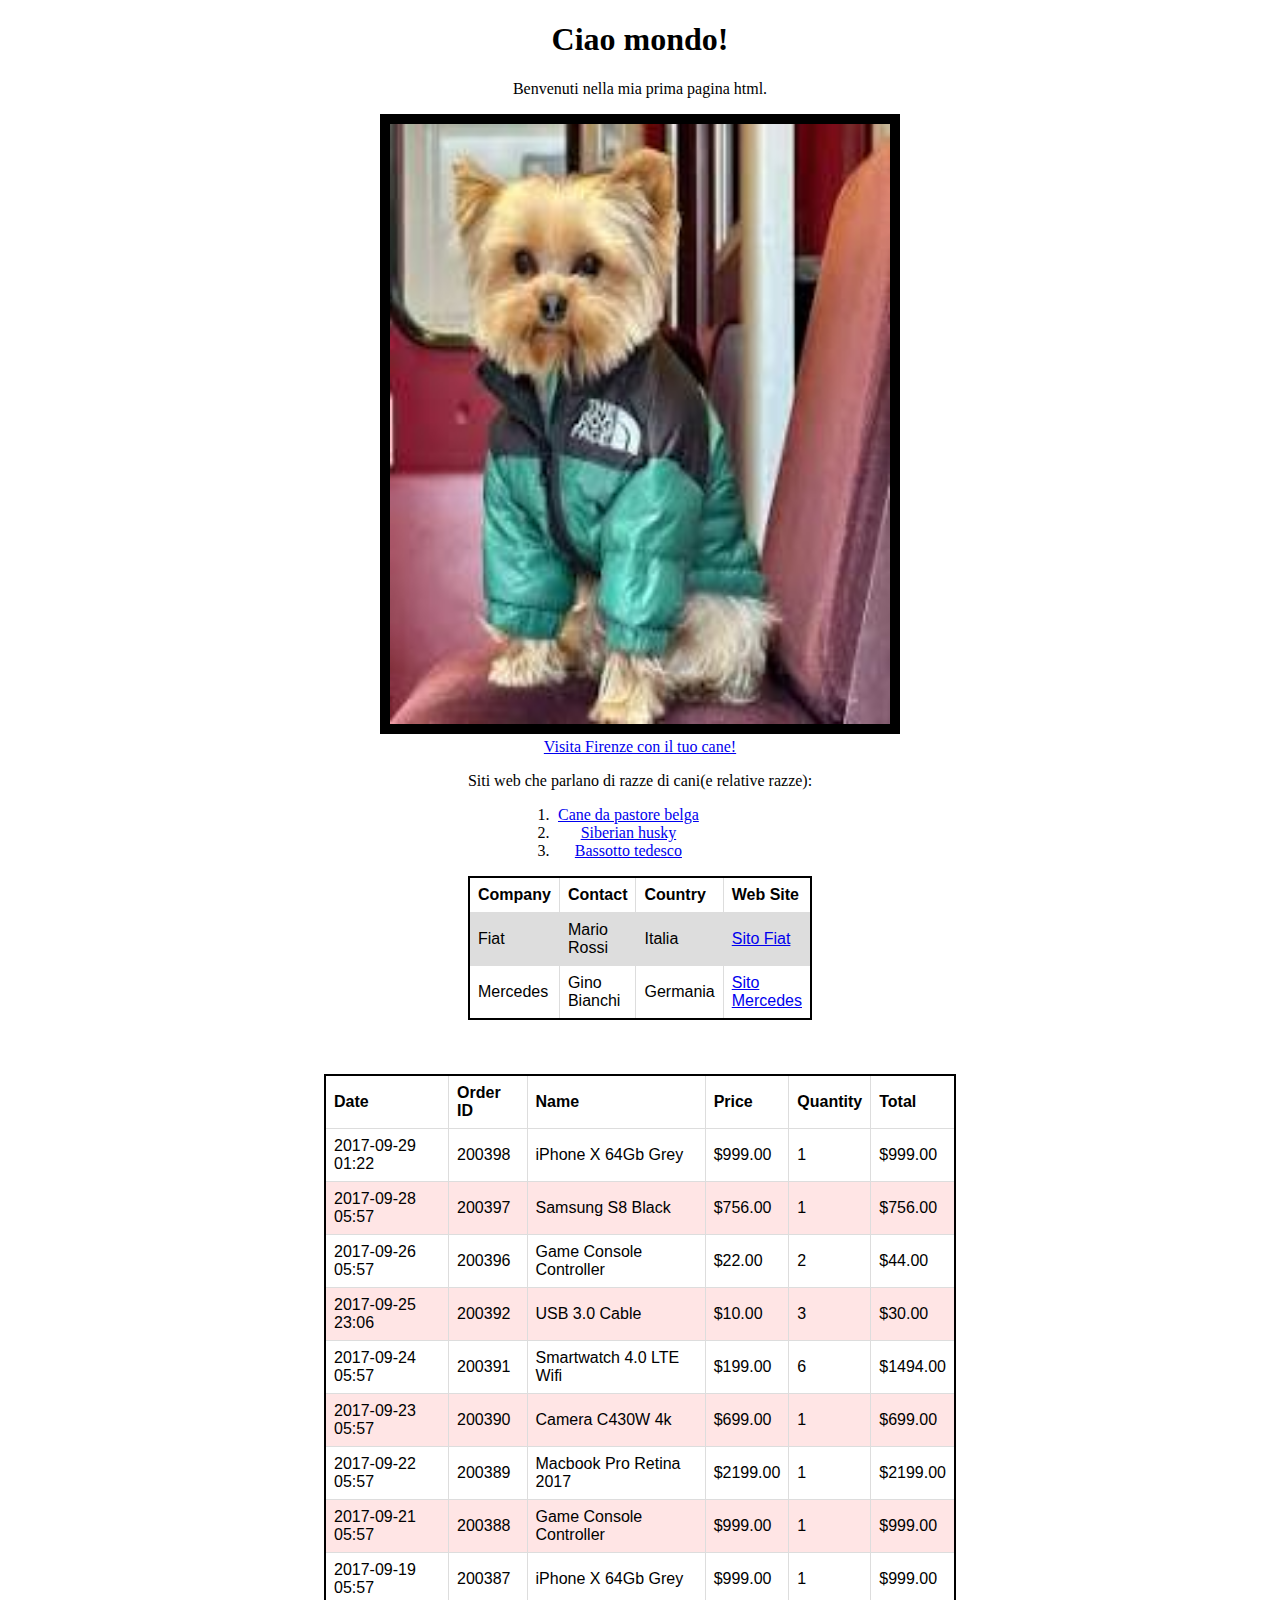
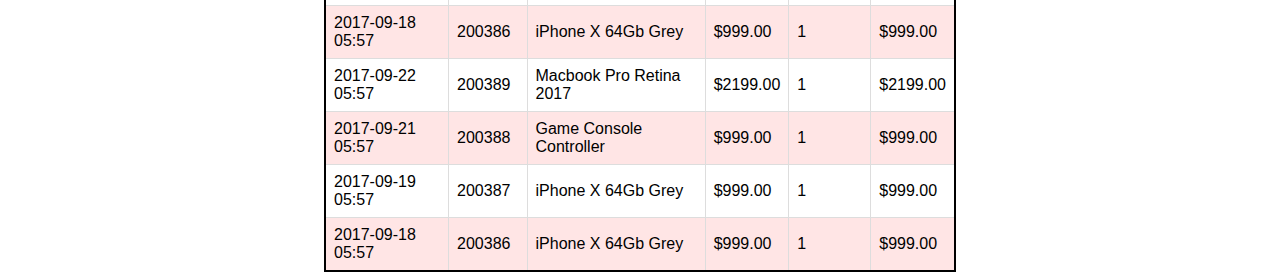
<file: PrimaPagina/index.html>
<!DOCTYPE html>

<html>

    <head>

        <title>La mia prima pagina html</title>
        <style>
            ol{
                margin-left: 40%;
                margin-right: 45%;
                text-align: center;
            }
        </style>

        <style>
            table.stile1 {
            font-family: arial, sans-serif;
            border-collapse: collapse;
            width: 25%;
            }
            
            .stile1 td, th {
            border: 1px solid #dddddd;
            text-align: left;
            padding: 8px;
            }
            
            .stile1 tr:nth-child(even) {
            background-color: #dddddd;
            }
        </style>

        <style>
            table.stile2 {
            font-family: arial, sans-serif;
            border-collapse: collapse;
            width: 50%;
            }
            
            .stile2 td, th {
            border: 1px solid #dddddd;
            text-align: left;
            padding: 8px;
            }
            
            .stile2 tr:nth-child(even) {
            background-color: #ff00001a;
            }
        </style>

    </head>

    <body><center>

        <h1>Ciao mondo!</h1>

        <p>Benvenuti nella mia prima pagina html.</p>

        <a href="https://www.comune.roma.it/web/it/home.page" target="_blank">
        <img src="img/img_dog.jpg" alt="Dog in a jacket" width="500" height="600" style="border:10px solid black"></a><br>

        <a href="https://www.uffizi.it/gli-uffizi" target="_blank">Visita Firenze con il tuo cane!</a><br>

        <p>Siti web che parlano di razze di cani(e relative razze):</p>

        <!--Commento-->

        <ol>
            <li><a href="https://it.wikipedia.org/wiki/Cane_da_pastore_belga" target="_blank">Cane da pastore belga</a></li>
            <li><a href="https://it.wikipedia.org/wiki/Siberian_husky" target="_blank">Siberian husky</a></li>
            <li><a href="https://it.wikipedia.org/wiki/Bassotto_tedesco" target="_blank">Bassotto tedesco</a></li>
        </ol>  

        <table class="stile1" style="border:2px solid black">

            <tr>    
                <th>Company</th>
                <th>Contact</th>
                <th>Country</th>
                <th>Web Site</th>
            </tr>

            <tr>    
                <td>Fiat</td>
                <td>Mario Rossi</td>
                <td>Italia</td>
                <td><a href="https://www.fiat.it/" target="_blank">Sito Fiat</a></td>
            </tr>

            <tr>    
                <td>Mercedes</td>
                <td>Gino Bianchi</td>
                <td>Germania</td>
                <td><a href="https://www.mercedes-benz.it/passengercars.html?utm_source=google&utm_medium=cpc&utm_content=_ai-P832&gagcmid=GCM_10160350_31166675_207375678_387161386_6335487&dclid=COytsuyO-YYDFUSS_Qcd204JGg&gclid=EAIaIQobChMI_ZCc6475hgMVZ4pQBh1kqQFNEAAYASAAEgKWy_D_BwE&gclsrc=aw.ds" target="_blank">Sito Mercedes</a></td>
            </tr>

        </table>
        <br>
        <br>
        <br>
        <table class="stile2" style="border:2px solid black">
            <thead>
            <tr class="table100-head">
            <th class="column1">Date</th>
            <th class="column2">Order ID</th>
            <th class="column3">Name</th>
            <th class="column4">Price</th>
            <th class="column5">Quantity</th>
            <th class="column6">Total</th>
            </tr>
            </thead>
            <tbody>
            <tr>
            <td class="column1">2017-09-29 01:22</td>
            <td class="column2">200398</td>
            <td class="column3">iPhone X 64Gb Grey</td>
            <td class="column4">$999.00</td>
            <td class="column5">1</td>
            <td class="column6">$999.00</td>
            </tr>
            <tr>
            <td class="column1">2017-09-28 05:57</td>
            <td class="column2">200397</td>
            <td class="column3">Samsung S8 Black</td>
            <td class="column4">$756.00</td>
            <td class="column5">1</td>
            <td class="column6">$756.00</td>
            </tr>
            <tr>
            <td class="column1">2017-09-26 05:57</td>
            <td class="column2">200396</td>
            <td class="column3">Game Console Controller</td>
            <td class="column4">$22.00</td>
            <td class="column5">2</td>
            <td class="column6">$44.00</td>
            </tr>
            <tr>
            <td class="column1">2017-09-25 23:06</td>
            <td class="column2">200392</td>
            <td class="column3">USB 3.0 Cable</td>
            <td class="column4">$10.00</td>
            <td class="column5">3</td>
            <td class="column6">$30.00</td>
            </tr>
            <tr>
            <td class="column1">2017-09-24 05:57</td>
            <td class="column2">200391</td>
            <td class="column3">Smartwatch 4.0 LTE Wifi</td>
            <td class="column4">$199.00</td>
            <td class="column5">6</td>
            <td class="column6">$1494.00</td>
            </tr>
            <tr>
            <td class="column1">2017-09-23 05:57</td>
            <td class="column2">200390</td>
            <td class="column3">Camera C430W 4k</td>
            <td class="column4">$699.00</td>
            <td class="column5">1</td>
            <td class="column6">$699.00</td>
            </tr>
            <tr>
            <td class="column1">2017-09-22 05:57</td>
            <td class="column2">200389</td>
            <td class="column3">Macbook Pro Retina 2017</td>
            <td class="column4">$2199.00</td>
            <td class="column5">1</td>
            <td class="column6">$2199.00</td>
            </tr>
            <tr>
            <td class="column1">2017-09-21 05:57</td>
            <td class="column2">200388</td>
            <td class="column3">Game Console Controller</td>
            <td class="column4">$999.00</td>
            <td class="column5">1</td>
            <td class="column6">$999.00</td>
            </tr>
            <tr>
            <td class="column1">2017-09-19 05:57</td>
            <td class="column2">200387</td>
            <td class="column3">iPhone X 64Gb Grey</td>
            <td class="column4">$999.00</td>
            <td class="column5">1</td>
            <td class="column6">$999.00</td>
            </tr>
            <tr>
            <td class="column1">2017-09-18 05:57</td>
            <td class="column2">200386</td>
            <td class="column3">iPhone X 64Gb Grey</td>
            <td class="column4">$999.00</td>
            <td class="column5">1</td>
            <td class="column6">$999.00</td>
            </tr>
            <tr>
            <td class="column1">2017-09-22 05:57</td>
            <td class="column2">200389</td>
            <td class="column3">Macbook Pro Retina 2017</td>
            <td class="column4">$2199.00</td>
            <td class="column5">1</td>
            <td class="column6">$2199.00</td>
            </tr>
            <tr>
            <td class="column1">2017-09-21 05:57</td>
            <td class="column2">200388</td>
            <td class="column3">Game Console Controller</td>
            <td class="column4">$999.00</td>
            <td class="column5">1</td>
            <td class="column6">$999.00</td>
            </tr>
            <tr>
            <td class="column1">2017-09-19 05:57</td>
            <td class="column2">200387</td>
            <td class="column3">iPhone X 64Gb Grey</td>
            <td class="column4">$999.00</td>
            <td class="column5">1</td>
            <td class="column6">$999.00</td>
            </tr>
            <tr>
            <td class="column1">2017-09-18 05:57</td>
            <td class="column2">200386</td>
            <td class="column3">iPhone X 64Gb Grey</td>
            <td class="column4">$999.00</td>
            <td class="column5">1</td>
            <td class="column6">$999.00</td>
            </tr>
            </tbody>
            </table>

    </center></body>

</html>
</file>
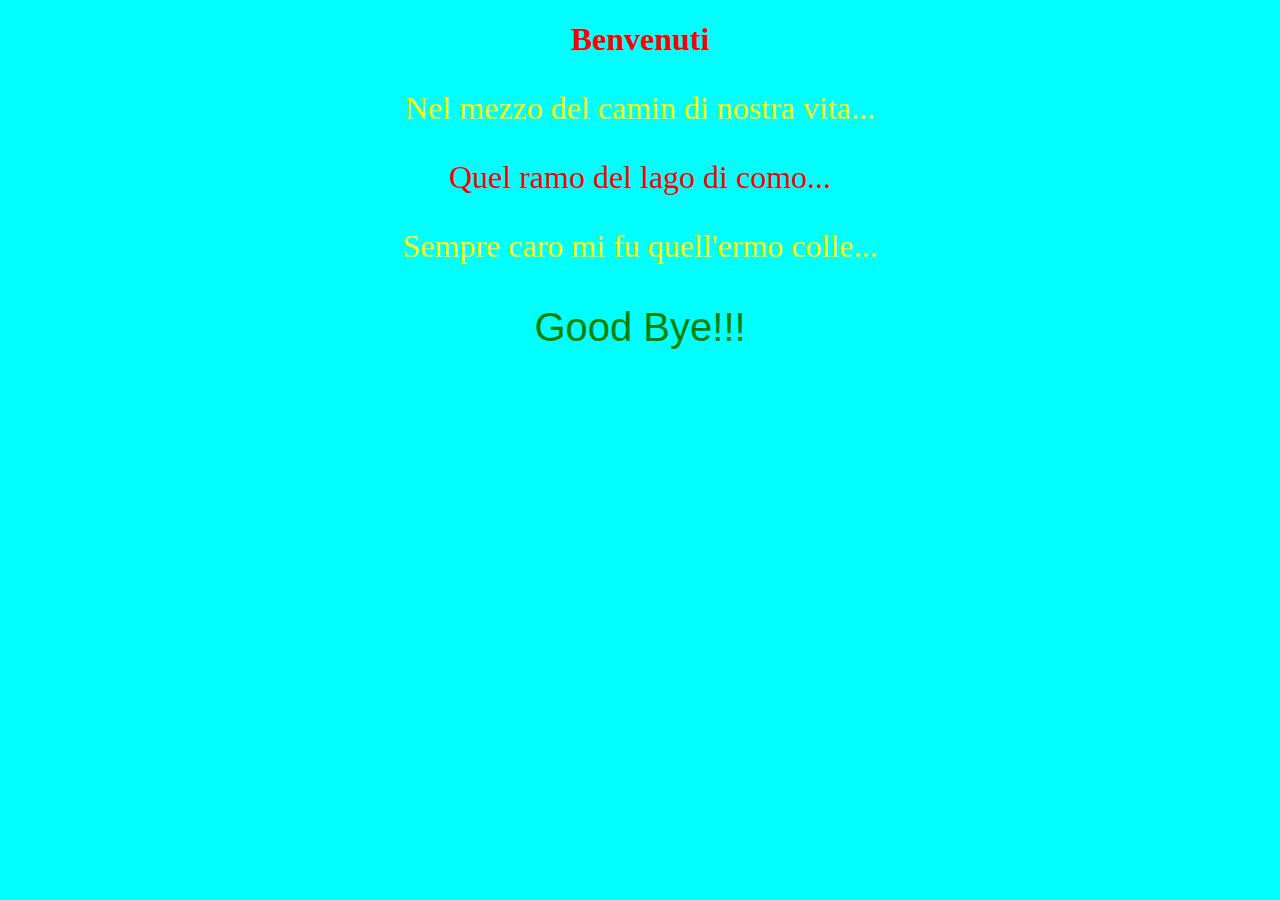
<file: SecondaPagina/index.html>
<!DOCTYPE html>
<html>
    <head>
        <link href="stile.css" rel="stylesheet">
    </head>
    <body>
        <h1 id="testorosso">Benvenuti</h1>

        <div><p>
            Nel mezzo del camin di nostra vita...
        </p>
        <p id='testorosso'>
            Quel ramo del lago di como...
        </p>
        <p>
            Sempre caro mi fu quell'ermo colle...
        </p></div>
        <p class="testoverde">
            Good Bye!!!
        </p>
    </body>
</html>
</file>
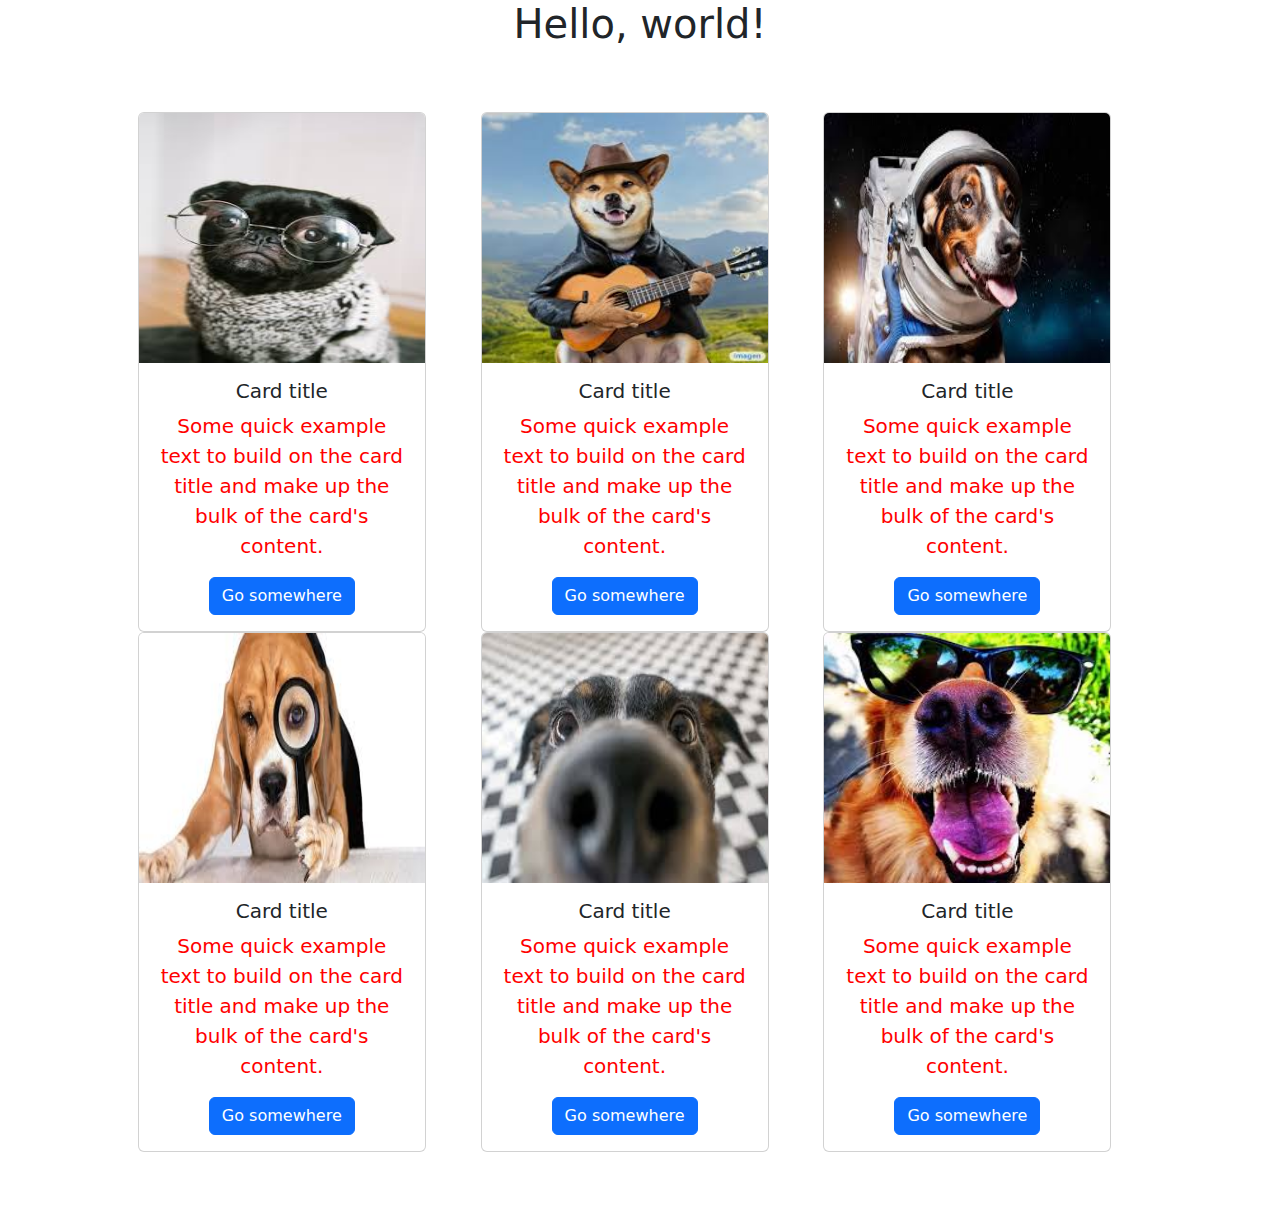
<file: TerzaPagina/index.html>
<!doctype html>
<html lang="en">
    <head>
        <meta charset="utf-8">
        <meta name="viewport" content="width=device-width, initial-scale=1">
        <title>Terza Pagina</title>
        <link href="https://cdn.jsdelivr.net/npm/bootstrap@5.3.3/dist/css/bootstrap.min.css" rel="stylesheet" integrity="sha384-QWTKZyjpPEjISv5WaRU9OFeRpok6YctnYmDr5pNlyT2bRjXh0JMhjY6hW+ALEwIH" crossorigin="anonymous">
    
        <style>

            p {font-size: 20px; color: red;}

        </style>
    </head>
    <body style="text-align: center;">

        <h1>Hello, world!</h1>
        <script src="https://cdn.jsdelivr.net/npm/bootstrap@5.3.3/dist/js/bootstrap.bundle.min.js" integrity="sha384-YvpcrYf0tY3lHB60NNkmXc5s9fDVZLESaAA55NDzOxhy9GkcIdslK1eN7N6jIeHz" crossorigin="anonymous"></script>
        
        

        <div class="container text-center">
            <div class="row" style="padding: 5%;">
                <div class="col">
                    
                    <div class="card" style="width: 18rem;">
                        <img src="./img/cane1.jpeg" class="card-img-top" alt="cane con una chitarra" width="350" height="250">
                        <div class="card-body">
                            <h5 class="card-title">Card title</h5>
                            <p class="card-text">Some quick example text to build on the card title and make up the bulk of the card's content.</p>
                            <a href="#" class="btn btn-primary">Go somewhere</a>
                        </div>
                    </div>

                </div>
                <div class="col">
                    
                    <div class="card" style="width: 18rem;">
                        <img src="./img/cane2.jpeg" class="card-img-top" alt="cane con una chitarra" width="350" height="250">
                        <div class="card-body">
                            <h5 class="card-title">Card title</h5>
                            <p class="card-text">Some quick example text to build on the card title and make up the bulk of the card's content.</p>
                            <a href="#" class="btn btn-primary">Go somewhere</a>
                        </div>
                    </div>

                </div>
                <div class="col">
                    
                    <div class="card" style="width: 18rem;">
                        <img src="./img/cane3.jpeg" class="card-img-top" alt="cane con una chitarra" width="350" height="250">
                        <div class="card-body">
                            <h5 class="card-title">Card title</h5>
                            <p class="card-text">Some quick example text to build on the card title and make up the bulk of the card's content.</p>
                            <a href="#" class="btn btn-primary">Go somewhere</a>
                        </div>
                    </div>

                </div>
                <div class="col">
                    
                    <div class="card" style="width: 18rem;">
                        <img src="./img/cane4.jpeg" class="card-img-top" alt="cane con una chitarra" width="350" height="250">
                        <div class="card-body">
                            <h5 class="card-title">Card title</h5>
                            <p class="card-text">Some quick example text to build on the card title and make up the bulk of the card's content.</p>
                            <a href="#" class="btn btn-primary">Go somewhere</a>
                        </div>
                    </div>

                </div>
                <div class="col">
                    
                    <div class="card" style="width: 18rem;">
                        <img src="./img/cane5.jpeg" class="card-img-top" alt="cane con una chitarra" width="350" height="250">
                        <div class="card-body">
                            <h5 class="card-title">Card title</h5>
                            <p class="card-text">Some quick example text to build on the card title and make up the bulk of the card's content.</p>
                            <a href="#" class="btn btn-primary">Go somewhere</a>
                        </div>
                    </div>

                </div>
                <div class="col">
                    
                    <div class="card" style="width: 18rem;">
                        <img src="./img/cane6.jpeg" class="card-img-top" alt="cane con una chitarra" width="350" height="250">
                        <div class="card-body">
                            <h5 class="card-title">Card title</h5>
                            <p class="card-text">Some quick example text to build on the card title and make up the bulk of the card's content.</p>
                            <a href="#" class="btn btn-primary">Go somewhere</a>
                        </div>
                    </div>

                </div>
            </div>
        </div>

    </body>
</html>
</file>
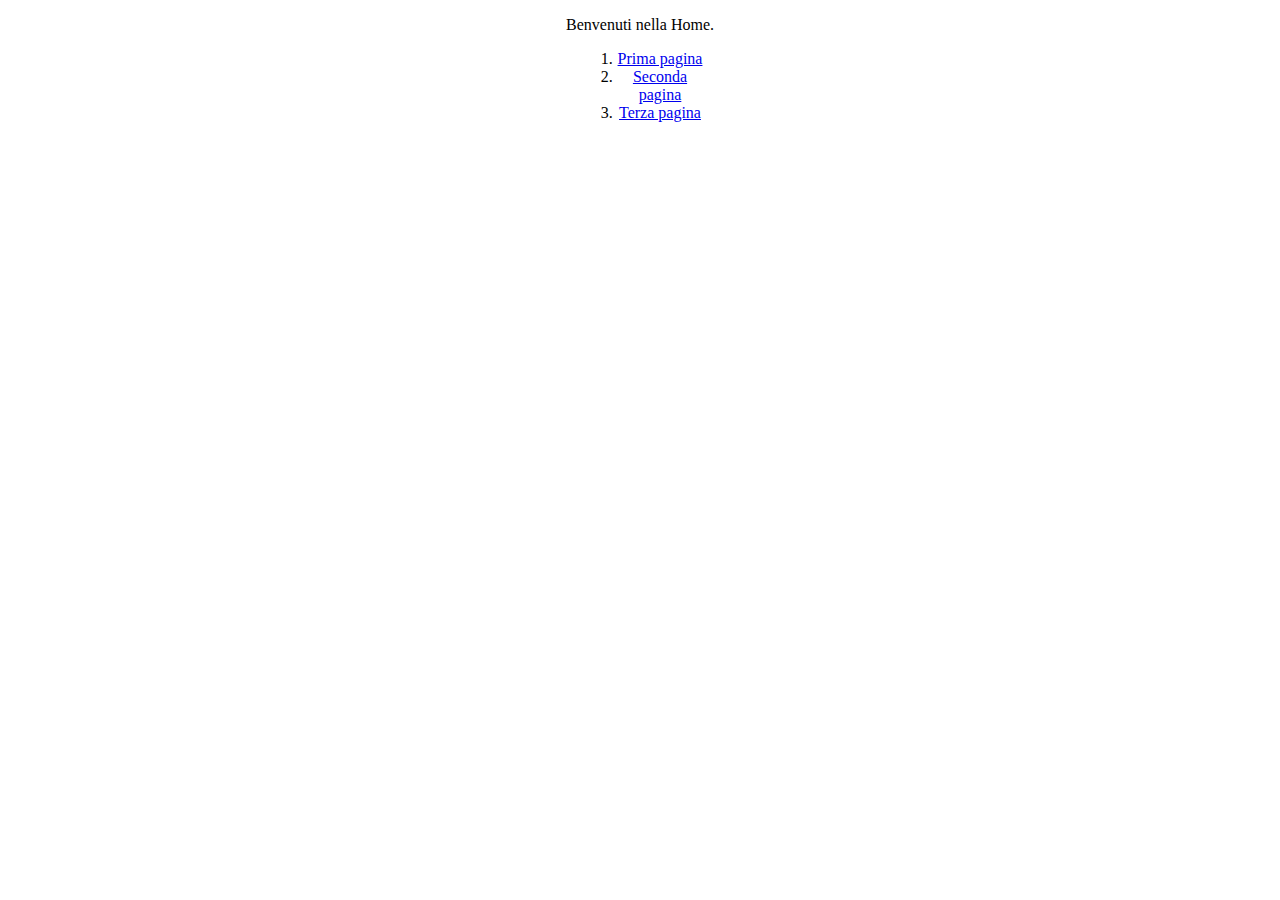
<file: esercizio1/PaginaIniziale.html>
<!DOCTYPE html>

<html>

    <head>

        <title>HOME</title>
        <style>
            ol{
                margin-left: 45%;
                margin-right: 45%;
                text-align: center;
            }
        </style>

    </head>

    <body><center>

        <p>Benvenuti nella Home.</p>

        <ol>
            <li><a href="PrimaPagina.html">Prima pagina</a></li>
            <li><a href="SecondaPagina.html">Seconda pagina</a></li>
            <li><a href="TerzaPagina.html">Terza pagina</a></li>
        </ol>  

    </center></body>

</html>
</file>
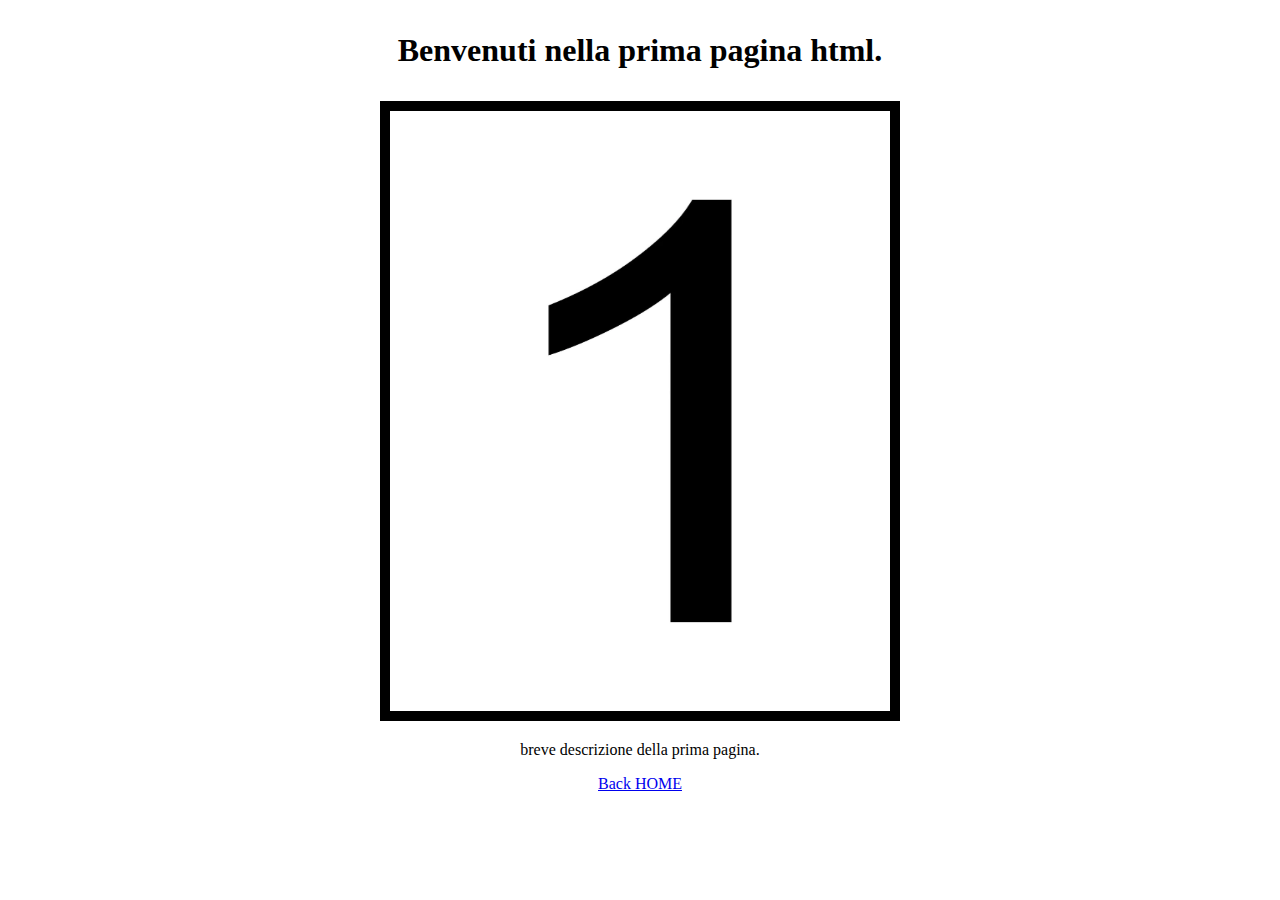
<file: esercizio1/PrimaPagina.html>
<!DOCTYPE html>

<html>

    <head>

        <title>FIRST</title>
        <style>
            ol{
                margin-left: 45%;
                margin-right: 45%;
                text-align: center;
            }
        </style>

    </head>

    <body><center>

        <h1><p>Benvenuti nella prima pagina html.</p></h1>

        <img src="img/Primo.jpg" alt="Primo" width="500" height="600" style="border:10px solid black"><br>

        <p>breve descrizione della prima pagina.</p>

        <a href="PaginaIniziale.html">Back HOME</a>

    </center></body>

</html>
</file>
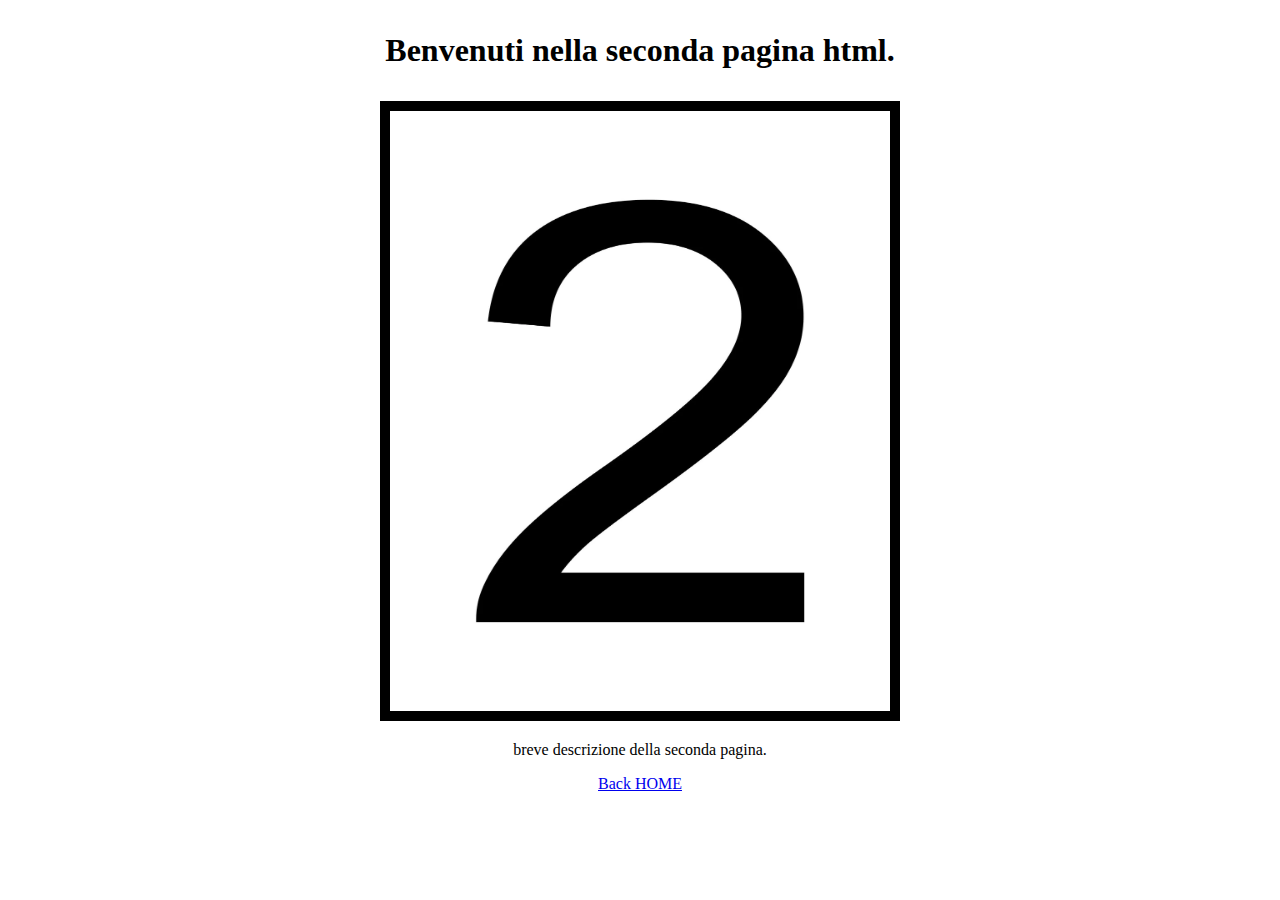
<file: esercizio1/SecondaPagina.html>
<!DOCTYPE html>

<html>

    <head>

        <title>SECOND</title>
        <style>
            ol{
                margin-left: 45%;
                margin-right: 45%;
                text-align: center;
            }
        </style>

    </head>

    <body><center>

        <h1><p>Benvenuti nella seconda pagina html.</p></h1>

        <img src="img/Secondo.jpg" alt="Secondo" width="500" height="600" style="border:10px solid black"><br>

        <p>breve descrizione della seconda pagina.</p>

        <a href="PaginaIniziale.html">Back HOME</a>

    </center></body>

</html>
</file>
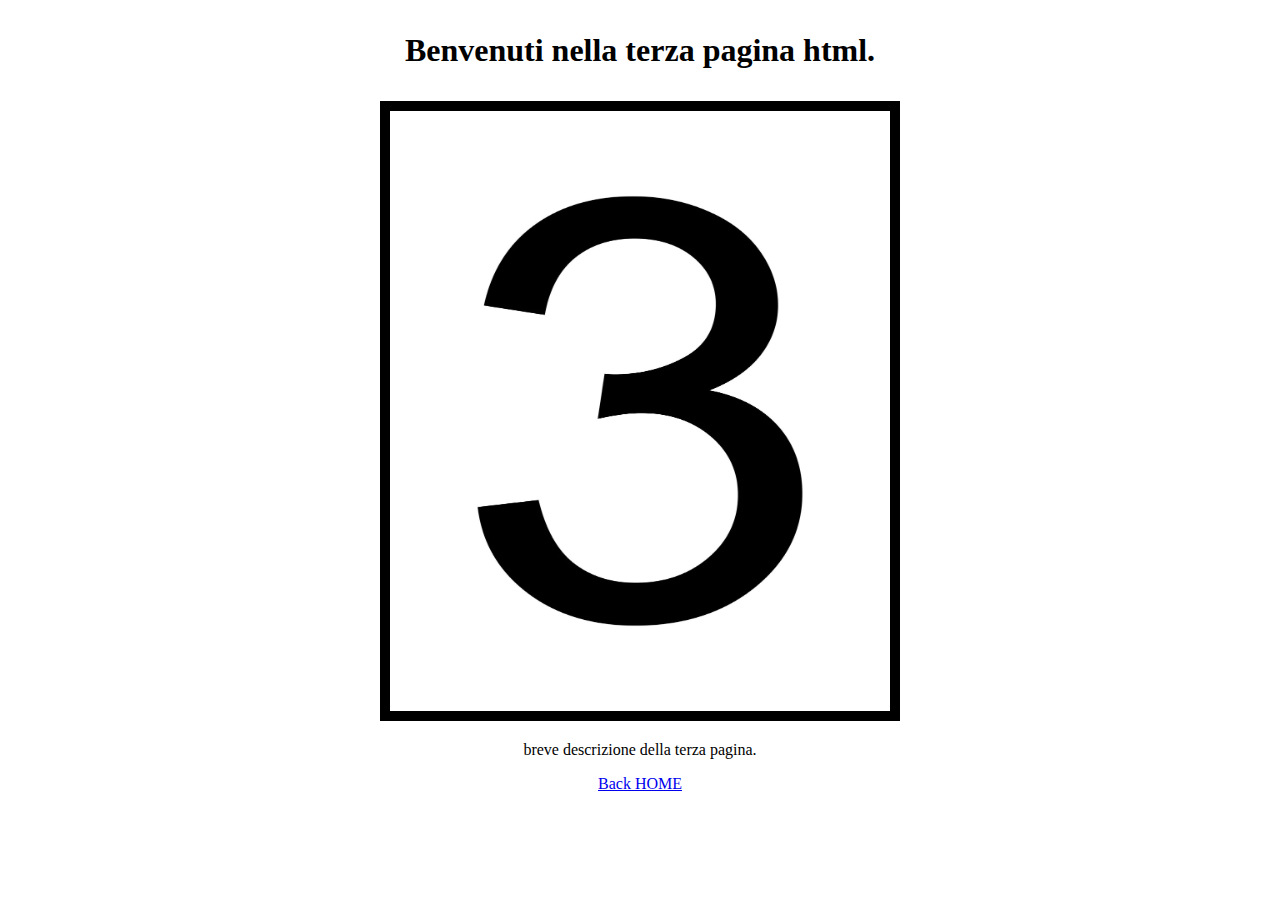
<file: esercizio1/TerzaPagina.html>
<!DOCTYPE html>

<html>

    <head>

        <title>THIRD</title>
        <style>
            ol{
                margin-left: 45%;
                margin-right: 45%;
                text-align: center;
            }
        </style>

    </head>

    <body><center>

        <h1><p>Benvenuti nella terza pagina html.</p></h1>

        <img src="img/Terzo.jpg" alt="Terzo" width="500" height="600" style="border:10px solid black"><br>

        <p>breve descrizione della terza pagina.</p>

        <a href="PaginaIniziale.html">Back HOME</a>  

    </center></body>

</html>
</file>
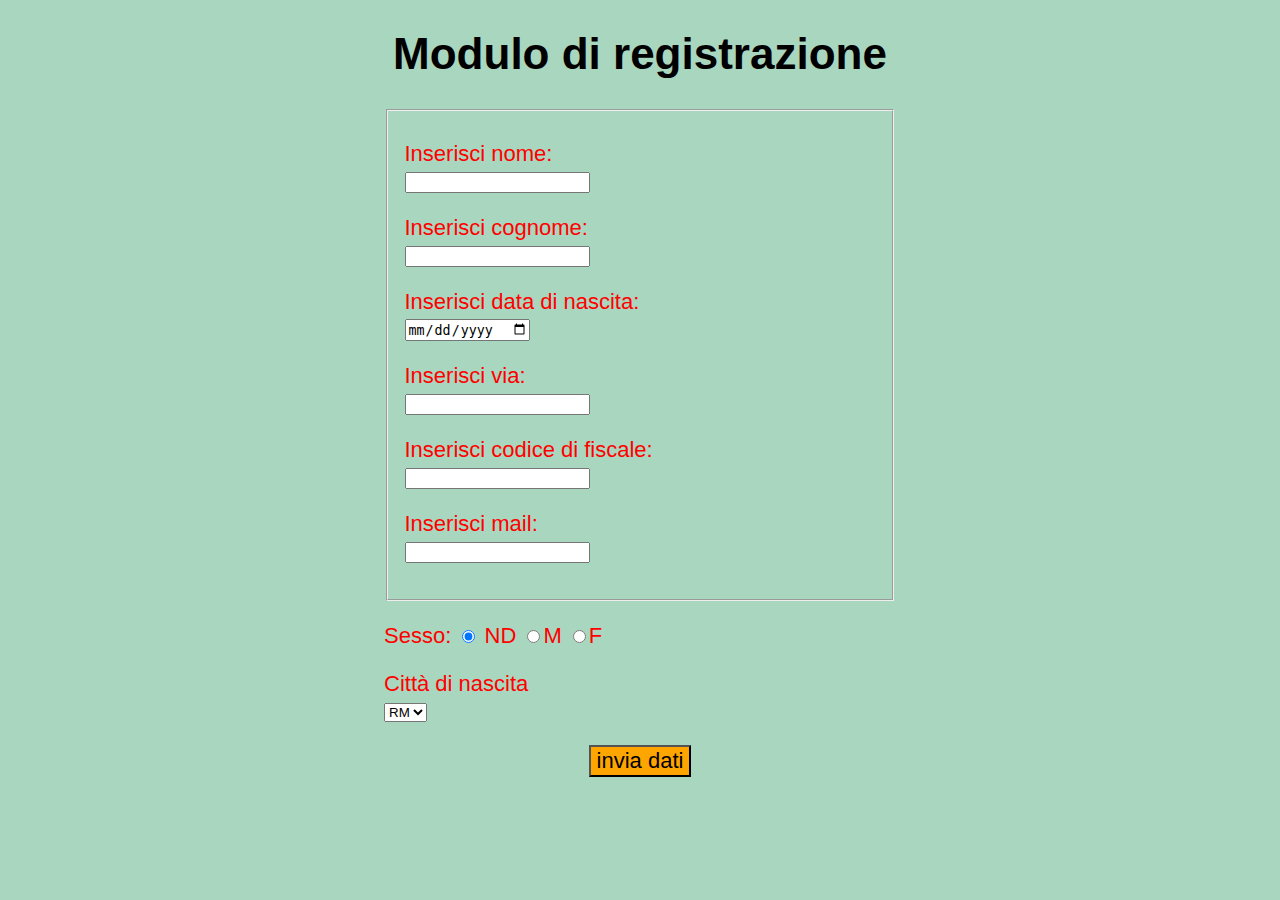
<file: form_lezione4/form.html>
<!DOCTYPE html>
<html>
    <head>
        <title>Form di registrazione</title>
        <style>
            body {
                margin-left: 30%;
                margin-right: 30%;
                font-family: Arial;
                font-size: 22px;
                text-align: center;
                background: #a9d6bf; 
            }
            p {
                text-align: left;
                color: red;
            } 
            #btnid {
                text-align: center;		
            }
            
            input[type = submit], input[type = reset] {
                background-color: orange; 
                font-size: 22px;	
             }		
        </style>	

    </head>
    <body>
        <h1>Modulo di registrazione</h1>
        <form action="/gestisciDatiForm" method="post">
            <fieldset>
            <p>
                <label for="fname">Inserisci nome:</label><br>
                <input type="text" name="fname" >
            </p>
            <p>
                <label for="fcognome">Inserisci cognome:</label><br>
                <input type="text" name="fcognome" pattern="^[a-zA-Z\s]+$">
            </p>
            <p>
                <label for="fdate">Inserisci data di nascita:</label><br>
                <input type="date" name="fdate" >
            </p>
            <p>
                <label for="faddress">Inserisci via:</label><br>
                <input type="text" name="faddress" >
            </p>
            <p>
                <label for="fcodicefiscale">Inserisci codice di fiscale:</label><br>
                <input type="text" name="fcodicefiscale" maxlength="15">
            </p>
            <p>
                <label for="fmail">Inserisci mail:</label><br>
                <input type="mail" name="fmail" >
            </p>
            </fieldset>
            <p>
                <label for="fsesso">Sesso:</label> 
                <input type = "radio" name="fsesso" value = "0"checked > ND
                <input type="radio" name="fsesso" value="1">M
                <input type="radio" name="fsesso" value="2">F
            </p>
            <p>
                <label for="fComune">Città di nascita</label><br>
                <select name="fComune">
                    <option value="Milano">MI</option>
                    <option value="Bari">BA</option>
                    <option value="Torino" >TO</option>
                    <option value="Roma"selected>RM</option>
                    <option value="Pescara">PE</option>
                    <option value="Ascoli Piceno">AP</option>
                </select>
            </p>
            <input type="submit" value="invia dati">
        </form>
    </body>
</html>
</file>
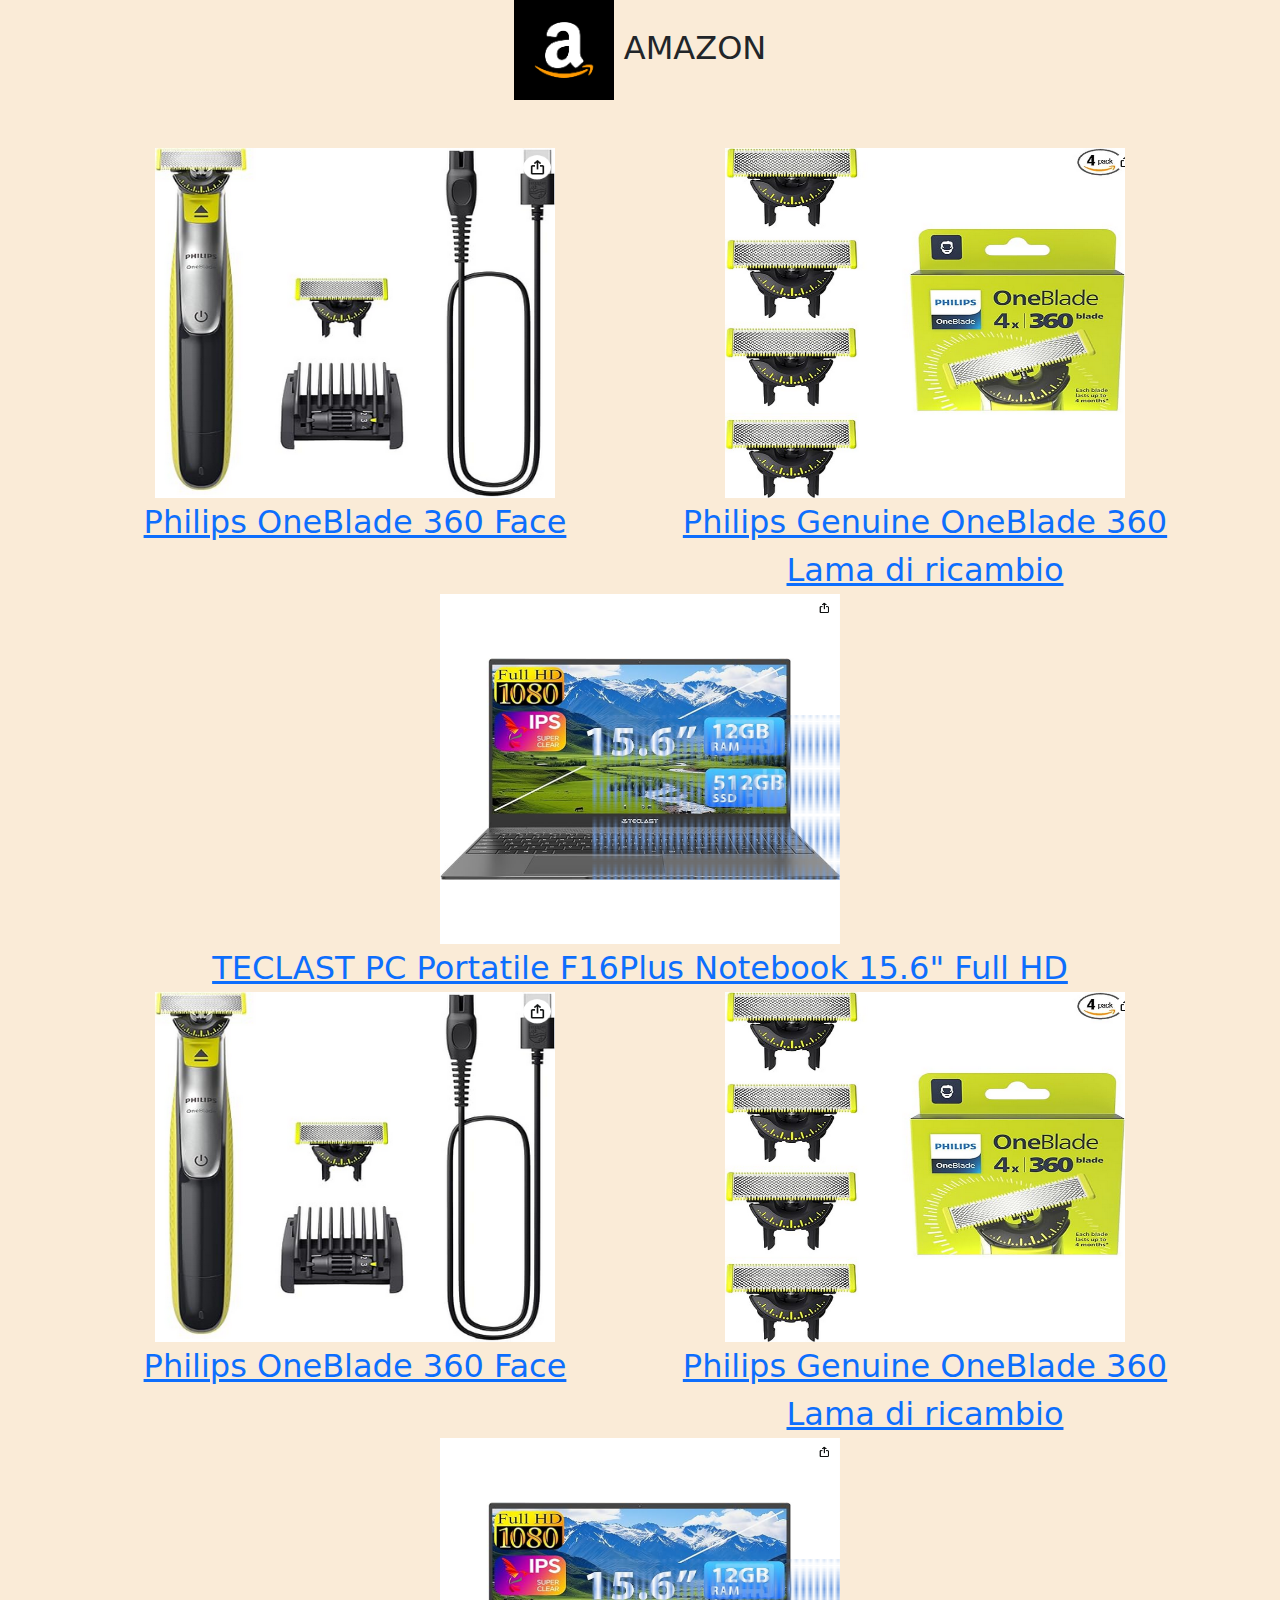
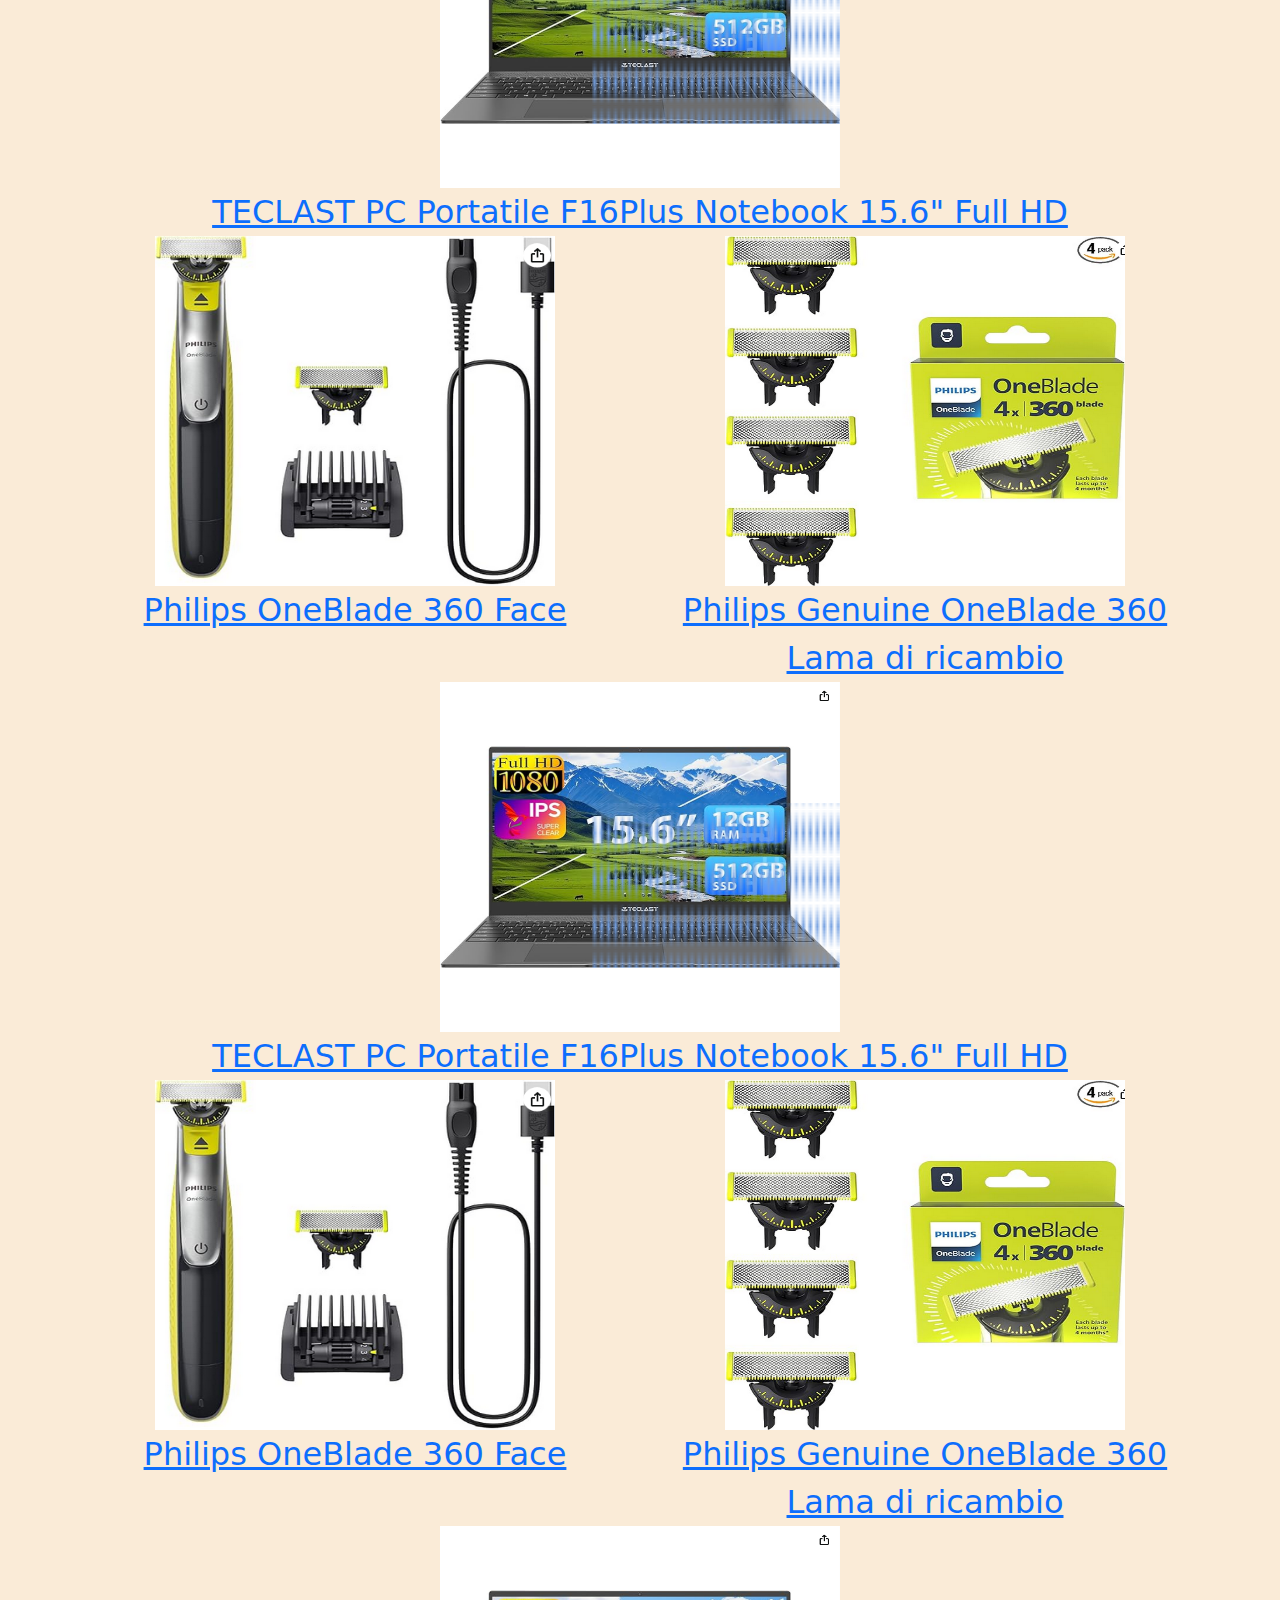
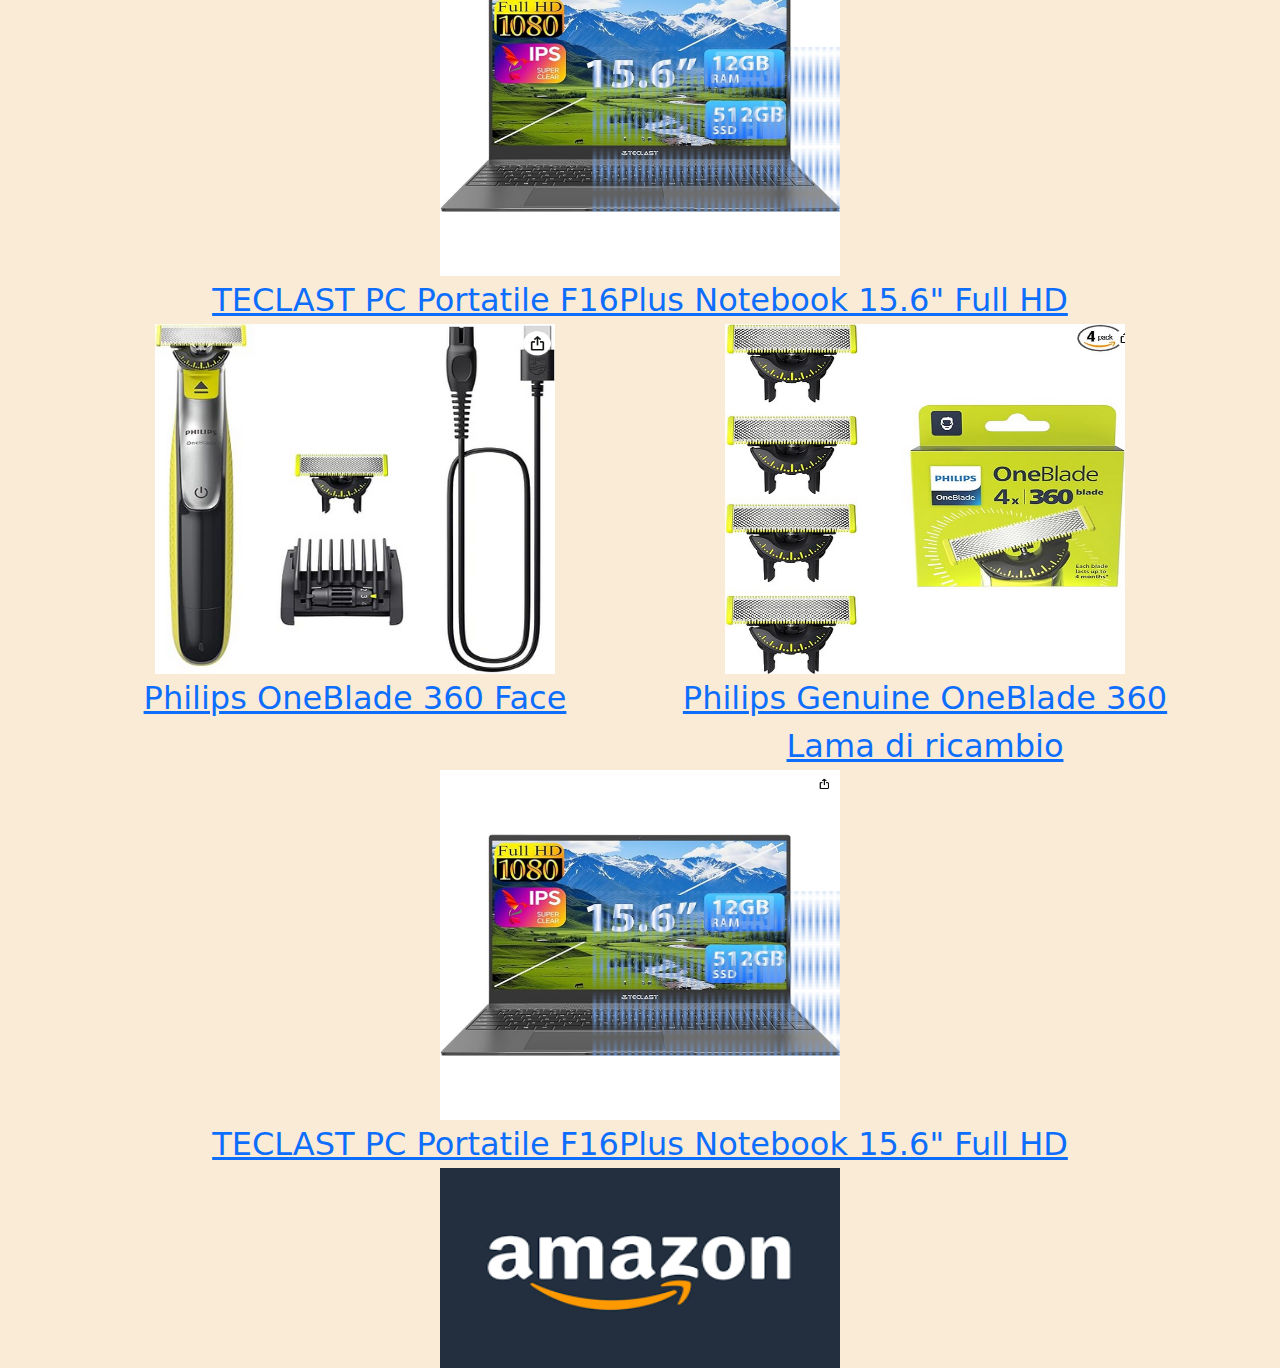
<file: lezione2/template.html>
<!DOCTYPE html>

                            <html lang="en">

                                <head>
                                    
                                    <meta charset="utf-8">
                                    <meta name="viewport" content="width=device-width, initial-scale=1">

                                    <title>HOME</title>

                                    <link href="https://cdn.jsdelivr.net/npm/bootstrap@5.3.3/dist/css/bootstrap.min.css" rel="stylesheet" integrity="sha384-QWTKZyjpPEjISv5WaRU9OFeRpok6YctnYmDr5pNlyT2bRjXh0JMhjY6hW+ALEwIH" crossorigin="anonymous">

                                    <link rel="stylesheet" type="text/css" href="stile.css"/>
                                    

                                </head>

                                <body>
                                    
                                    <div id="Pagina11" class="container text-center">
                 <div class="row">
                     <div class="col">
                           <img src="img/sito/logo_amazon.png" alt="Logo Amazon" width="100" height="100">
                           AMAZON
                      </div>
                  </div>
            </div>
            <br><div id="Pagina12" class="container text-center">
                    <div class="row">
                        <div class="col">
                            <a href="https://www.amazon.it/Regolabarba-lInnovativa-Regolabile-QP2734-30/dp/B0C815WY3Z?ref=dlx_deals_dg_dcl_B0C815WY3Z_dt_sl14_eb"><img src="img/prod/prod1.png" alt="Logo Amazon" width="400" height="350">
                            <br>Philips OneBlade 360 Face</a> 
                        </div>
                        <div class="col">
                            <a href="https://www.amazon.it/elettrico-rifinitore-confezione-QP440-50/dp/B0CVXSK4D3?ref=dlx_deals_dg_dcl_B0CVXSK4D3_dt_sl14_eb"><img src="img/prod/prod2.png" alt="Logo Amazon" width="400" height="350">
                            <br>Philips Genuine OneBlade 360 Lama di ricambio</a>
                        </div>
                        <div class="col">
                            <a href="https://www.amazon.it/TECLAST-Portatile-Notebook-12GB-Dimensione/dp/B0D12RN243?ref=dlx_deals_dg_dcl_B0D12RN243_dt_sl14_eb"><img src="img/prod/prod3.png" alt="Logo Amazon" width="400" height="350">
                            <br>TECLAST PC Portatile F16Plus Notebook 15.6" Full HD</a>
                        </div>
                    </div>
                </div>
                <div id="Pagina12" class="container text-center">
                    <div class="row">
                        <div class="col">
                            <a href="https://www.amazon.it/Regolabarba-lInnovativa-Regolabile-QP2734-30/dp/B0C815WY3Z?ref=dlx_deals_dg_dcl_B0C815WY3Z_dt_sl14_eb"><img src="img/prod/prod1.png" alt="Logo Amazon" width="400" height="350">
                            <br>Philips OneBlade 360 Face</a> 
                        </div>
                        <div class="col">
                            <a href="https://www.amazon.it/elettrico-rifinitore-confezione-QP440-50/dp/B0CVXSK4D3?ref=dlx_deals_dg_dcl_B0CVXSK4D3_dt_sl14_eb"><img src="img/prod/prod2.png" alt="Logo Amazon" width="400" height="350">
                            <br>Philips Genuine OneBlade 360 Lama di ricambio</a>
                        </div>
                        <div class="col">
                            <a href="https://www.amazon.it/TECLAST-Portatile-Notebook-12GB-Dimensione/dp/B0D12RN243?ref=dlx_deals_dg_dcl_B0D12RN243_dt_sl14_eb"><img src="img/prod/prod3.png" alt="Logo Amazon" width="400" height="350">
                            <br>TECLAST PC Portatile F16Plus Notebook 15.6" Full HD</a>
                        </div>
                    </div>
                </div>
                <div id="Pagina12" class="container text-center">
                    <div class="row">
                        <div class="col">
                            <a href="https://www.amazon.it/Regolabarba-lInnovativa-Regolabile-QP2734-30/dp/B0C815WY3Z?ref=dlx_deals_dg_dcl_B0C815WY3Z_dt_sl14_eb"><img src="img/prod/prod1.png" alt="Logo Amazon" width="400" height="350">
                            <br>Philips OneBlade 360 Face</a> 
                        </div>
                        <div class="col">
                            <a href="https://www.amazon.it/elettrico-rifinitore-confezione-QP440-50/dp/B0CVXSK4D3?ref=dlx_deals_dg_dcl_B0CVXSK4D3_dt_sl14_eb"><img src="img/prod/prod2.png" alt="Logo Amazon" width="400" height="350">
                            <br>Philips Genuine OneBlade 360 Lama di ricambio</a>
                        </div>
                        <div class="col">
                            <a href="https://www.amazon.it/TECLAST-Portatile-Notebook-12GB-Dimensione/dp/B0D12RN243?ref=dlx_deals_dg_dcl_B0D12RN243_dt_sl14_eb"><img src="img/prod/prod3.png" alt="Logo Amazon" width="400" height="350">
                            <br>TECLAST PC Portatile F16Plus Notebook 15.6" Full HD</a>
                        </div>
                    </div>
                </div>
                <div id="Pagina12" class="container text-center">
                    <div class="row">
                        <div class="col">
                            <a href="https://www.amazon.it/Regolabarba-lInnovativa-Regolabile-QP2734-30/dp/B0C815WY3Z?ref=dlx_deals_dg_dcl_B0C815WY3Z_dt_sl14_eb"><img src="img/prod/prod1.png" alt="Logo Amazon" width="400" height="350">
                            <br>Philips OneBlade 360 Face</a> 
                        </div>
                        <div class="col">
                            <a href="https://www.amazon.it/elettrico-rifinitore-confezione-QP440-50/dp/B0CVXSK4D3?ref=dlx_deals_dg_dcl_B0CVXSK4D3_dt_sl14_eb"><img src="img/prod/prod2.png" alt="Logo Amazon" width="400" height="350">
                            <br>Philips Genuine OneBlade 360 Lama di ricambio</a>
                        </div>
                        <div class="col">
                            <a href="https://www.amazon.it/TECLAST-Portatile-Notebook-12GB-Dimensione/dp/B0D12RN243?ref=dlx_deals_dg_dcl_B0D12RN243_dt_sl14_eb"><img src="img/prod/prod3.png" alt="Logo Amazon" width="400" height="350">
                            <br>TECLAST PC Portatile F16Plus Notebook 15.6" Full HD</a>
                        </div>
                    </div>
                </div>
                <div id="Pagina12" class="container text-center">
                    <div class="row">
                        <div class="col">
                            <a href="https://www.amazon.it/Regolabarba-lInnovativa-Regolabile-QP2734-30/dp/B0C815WY3Z?ref=dlx_deals_dg_dcl_B0C815WY3Z_dt_sl14_eb"><img src="img/prod/prod1.png" alt="Logo Amazon" width="400" height="350">
                            <br>Philips OneBlade 360 Face</a> 
                        </div>
                        <div class="col">
                            <a href="https://www.amazon.it/elettrico-rifinitore-confezione-QP440-50/dp/B0CVXSK4D3?ref=dlx_deals_dg_dcl_B0CVXSK4D3_dt_sl14_eb"><img src="img/prod/prod2.png" alt="Logo Amazon" width="400" height="350">
                            <br>Philips Genuine OneBlade 360 Lama di ricambio</a>
                        </div>
                        <div class="col">
                            <a href="https://www.amazon.it/TECLAST-Portatile-Notebook-12GB-Dimensione/dp/B0D12RN243?ref=dlx_deals_dg_dcl_B0D12RN243_dt_sl14_eb"><img src="img/prod/prod3.png" alt="Logo Amazon" width="400" height="350">
                            <br>TECLAST PC Portatile F16Plus Notebook 15.6" Full HD</a>
                        </div>
                    </div>
                </div>
                <div id="Pagina13" class="container text-center">
                    <div class="row">
                        <div class="col">
                            <img src="img/sito/footer_amazon.png" alt="Logo Amazon" width="400" height="200">
                        </div>
                    </div>
                </div>
                                    <script src="https://cdn.jsdelivr.net/npm/bootstrap@5.3.3/dist/js/bootstrap.bundle.min.js" integrity="sha384-YvpcrYf0tY3lHB60NNkmXc5s9fDVZLESaAA55NDzOxhy9GkcIdslK1eN7N6jIeHz" crossorigin="anonymous"></script>
                                    
                                </body>

                            </html>
</file>
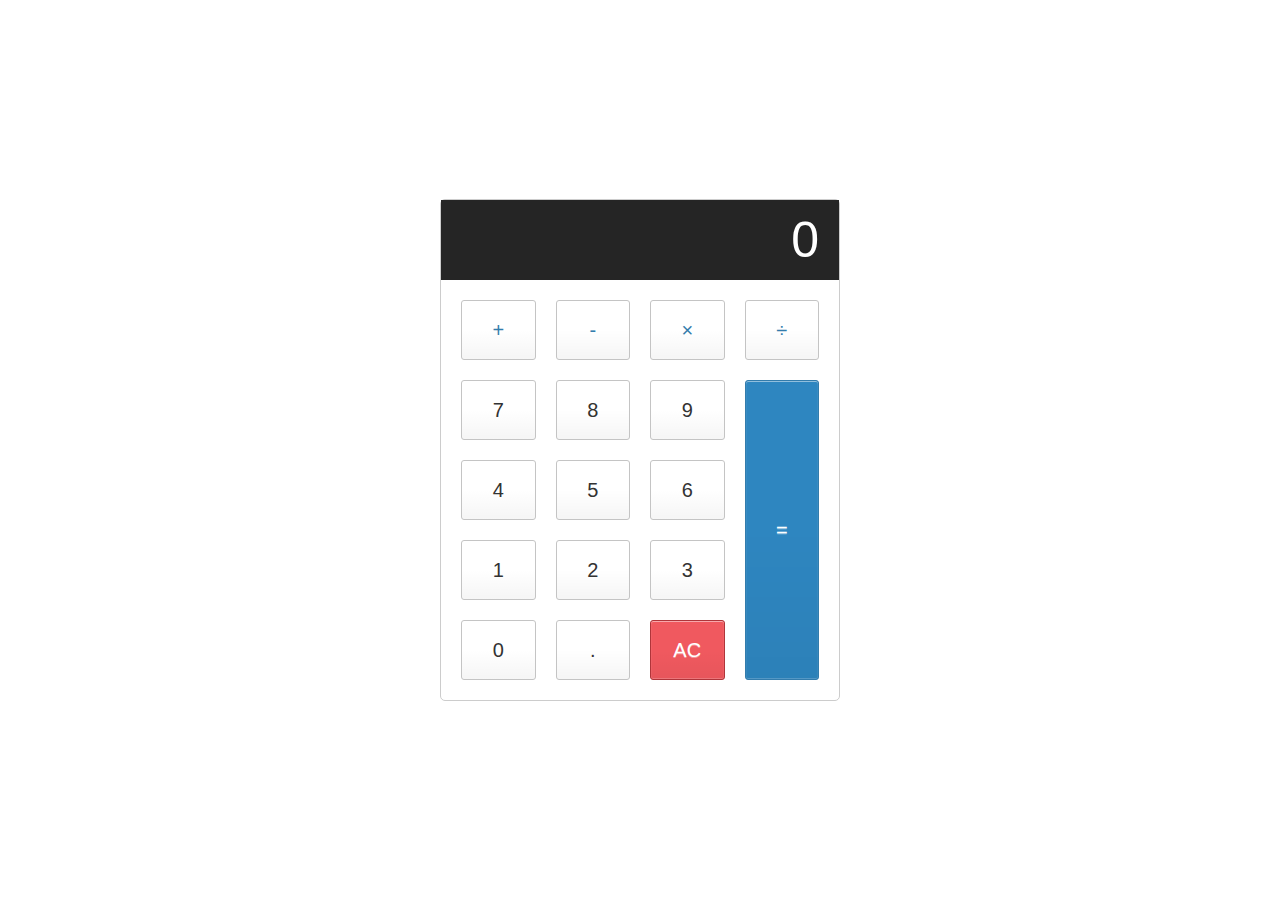
<file: ts/calcolatrice.html>
<!DOCTYPE html>
<html lang="en">
<head>
	<meta charset="UTF-8">
	<meta name="viewport" content="width=device-width, initial-scale=1.0">
	<title>Document</title>
	<style>
	html {
  font-size: 62.5%;
  box-sizing: border-box;
}

*, *::before, *::after {
  margin: 0;
  padding: 0;
  box-sizing: inherit;
}

.calculator {
  border: 1px solid #ccc;
  border-radius: 5px;
  position: absolute;
  top: 50%;
  left: 50%;
  transform: translate(-50%, -50%);
  width: 400px;
}

.calculator-screen {
  width: 100%;
  font-size: 5rem;
  height: 80px;
  border: none;
  background-color: #252525;
  color: #fff;
  text-align: right;
  padding-right: 20px;
  padding-left: 10px;
}

button {
  height: 60px;
  background-color: #fff;
  border-radius: 3px;
  border: 1px solid #c4c4c4;
  background-color: transparent;
  font-size: 2rem;
  color: #333;
  background-image: linear-gradient(to bottom,transparent,transparent 50%,rgba(0,0,0,.04));
  box-shadow: inset 0 0 0 1px rgba(255,255,255,.05), inset 0 1px 0 0 rgba(255,255,255,.45), inset 0 -1px 0 0 rgba(255,255,255,.15), 0 1px 0 0 rgba(255,255,255,.15);
  text-shadow: 0 1px rgba(255,255,255,.4);
}

button:hover {
  background-color: #eaeaea;
}

.operator {
  color: #337cac;
}

.all-clear {
  background-color: #f0595f;
  border-color: #b0353a;
  color: #fff;
}

.all-clear:hover {
  background-color: #f17377;
}

.equal-sign {
  background-color: #2e86c0;
  border-color: #337cac;
  color: #fff;
  height: 100%;
  grid-area: 2 / 4 / 6 / 5;
}

.equal-sign:hover {
  background-color: #4e9ed4;
}

.calculator-keys {
  display: grid;
  grid-template-columns: repeat(4, 1fr);
  grid-gap: 20px;
  padding: 20px;
}
	</style>
    <script>

        function cancella(){

            document.getElementById("schermo").value = "0"
        }

        function InserisciNumero(num){

            console.log("Hai chiesto di gestire il numero " + num)

            if(document.getElementById("schermo").value == "0"){

                document.getElementById("schermo").value = num
                

            }else{

                document.getElementById("schermo").value += num
            }

        }

        function InserisciPunto(num){

            if(document.getElementById("schermo").value.includes(".")){
            }else{

                document.getElementById("schermo").value += "."
            }

        }

        function Somma(){

            parziale = parseFloat(document.getElementById("schermo").value)
            operazione = "+"
            document.getElementById("schermo").value = "0"
        }

        function Uguale(){

            parziale += parseFloat(document.getElementById("schermo").value)

            document.getElementById("schermo").value = String(parziale)
        }

        var parziale = ""
        var operazione = ""
    </script>
</head>

<body>
	<div class="calculator">

		<input type="text" id="schermo" class="calculator-screen" value="0" disabled />
		
		<div class="calculator-keys">
		  
		  <button type="button" class="operator" value="+" onclick="Somma()">+</button>
		  <button type="button" class="operator" value="-">-</button>
		  <button type="button" class="operator" value="*">&times;</button>
		  <button type="button" class="operator" value="/">&divide;</button>
	  
		  <button type="button" value="7" onclick="InserisciNumero(value)">7</button>
		  <button type="button" value="8" onclick="InserisciNumero(value)">8</button>
		  <button type="button" value="9" onclick="InserisciNumero(value)">9</button>
	  
	  
		  <button type="button" value="4" onclick="InserisciNumero(value)">4</button>
		  <button type="button" value="5" onclick="InserisciNumero(value)">5</button>
		  <button type="button" value="6" onclick="InserisciNumero(value)">6</button>
	  
	  
		  <button type="button" value="1" onclick="InserisciNumero(value)">1</button>
		  <button type="button" value="2" onclick="InserisciNumero(value)">2</button>
		  <button type="button" value="3" onclick="InserisciNumero(value)">3</button>
	  
	  
		  <button type="button" value="0" onclick="InserisciNumero(value)">0</button>
		  <button type="button" class="decimal function" value="." onclick="InserisciPunto()">.</button>
		  <button type="button" class="all-clear function" value="all-clear" onclick="cancella()">AC</button>
	  
		  <button type="button" class="equal-sign operator" value="=" onclick="Uguale()">=</button>
	  
		</div>
	  </div>
</body>
</html>
</file>
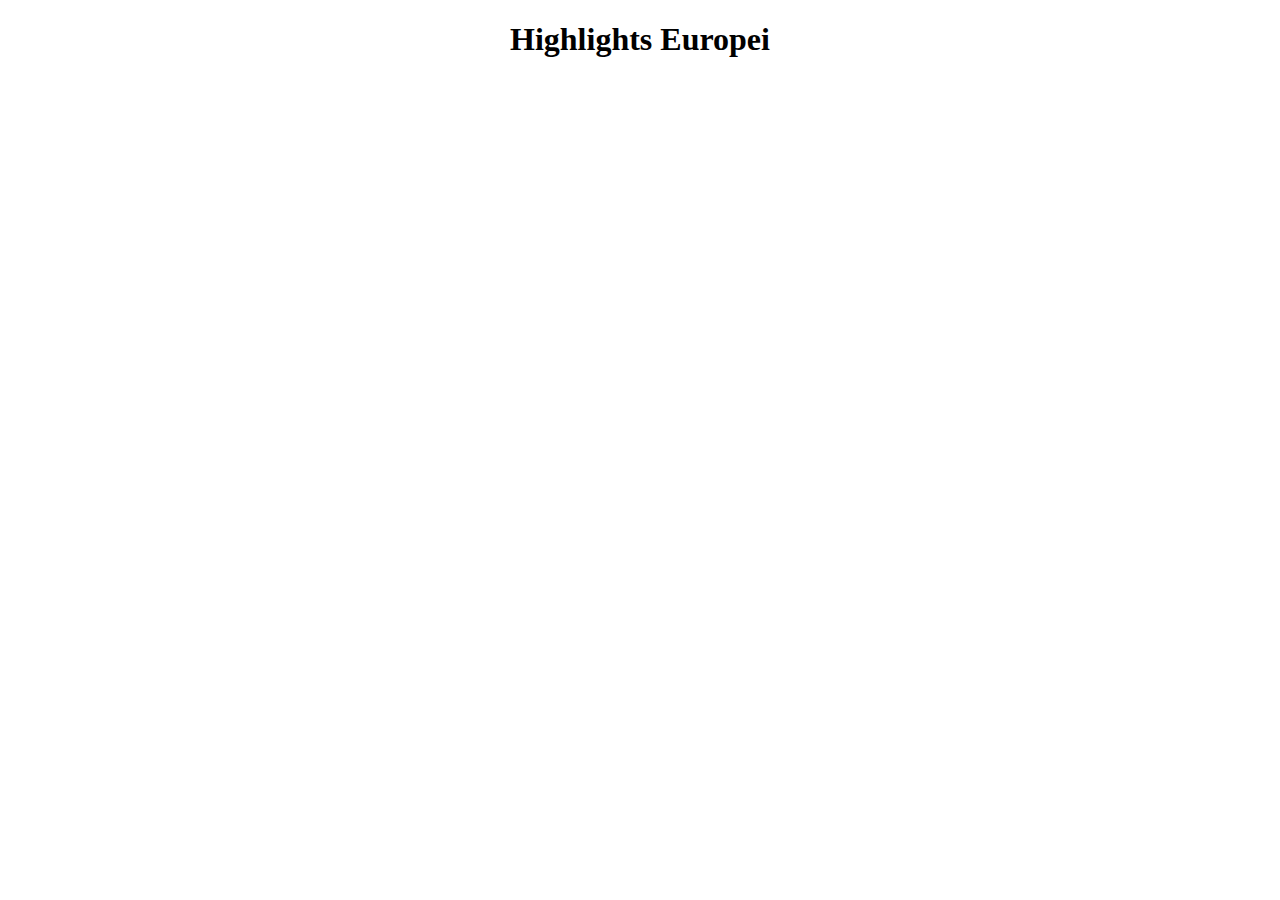
<file: esercizi_lezione2/esercizio1/iframe.html>
<!DOCTYPE html>
<html>

    <head>
        <title>Iframe</title>

        <style>

            h1 {text-align: center;}
            iframe {width: 560px; height: 315px; margin-left: 0%; margin-right: 0%;}
        </style>
    </head>

    <body>

        <h1>Highlights Europei</h1>

        <iframe src="https://www.youtube.com/embed/sDDgJ41oqd4?si=CUlBp_Q4q2kqZzTm" title="Portogallo-Slovenia 3-0 d.c.r: gli highlights degli Europei 2024" frameborder="0" allow="accelerometer; autoplay; clipboard-write; encrypted-media; gyroscope; picture-in-picture; web-share" referrerpolicy="strict-origin-when-cross-origin" allowfullscreen></iframe>
        <iframe src="https://www.youtube.com/embed/IUNuV-BQ4ek?si=oZK9hwaKnzaqlcBj" title="Francia-Belgio 1-0: gli highlights degli Europei 2024" frameborder="0" allow="accelerometer; autoplay; clipboard-write; encrypted-media; gyroscope; picture-in-picture; web-share" referrerpolicy="strict-origin-when-cross-origin" allowfullscreen></iframe>
        <iframe src="https://www.youtube.com/embed/Opd_OLXUkZU?si=2sSZrrPOkmSAheXq" title="Spagna-Georgia 4-1: gol e highlights degli Europei 2024" frameborder="0" allow="accelerometer; autoplay; clipboard-write; encrypted-media; gyroscope; picture-in-picture; web-share" referrerpolicy="strict-origin-when-cross-origin" allowfullscreen></iframe>
        <iframe src="https://www.youtube.com/embed/fpuZlVikcQU?si=MjTLXxeuQzaOkDlF" title="Inghilterra-Slovacchia 2-1: gol e highlights degli Europei 2024" frameborder="0" allow="accelerometer; autoplay; clipboard-write; encrypted-media; gyroscope; picture-in-picture; web-share" referrerpolicy="strict-origin-when-cross-origin" allowfullscreen></iframe>


    </body>
</html>
</file>
<file: SecondaPagina/stile.css>
body{ background-color: aqua; text-align: center;}

p{text-align: center; font-size: xx-large;}

#testorosso{color: red;}

.testoverde{color: green; font-size: 40px; text-align: center; font-family: 'Trebuchet MS', 'Lucida Sans Unicode', 'Lucida Grande', 'Lucida Sans', Arial, sans-serif;}

div p{color: yellow;}
</file>
<file: lezione2/stile.css>
body {text-align: center; font-size: xx-large; background-color: antiquewhite;}
</file>
